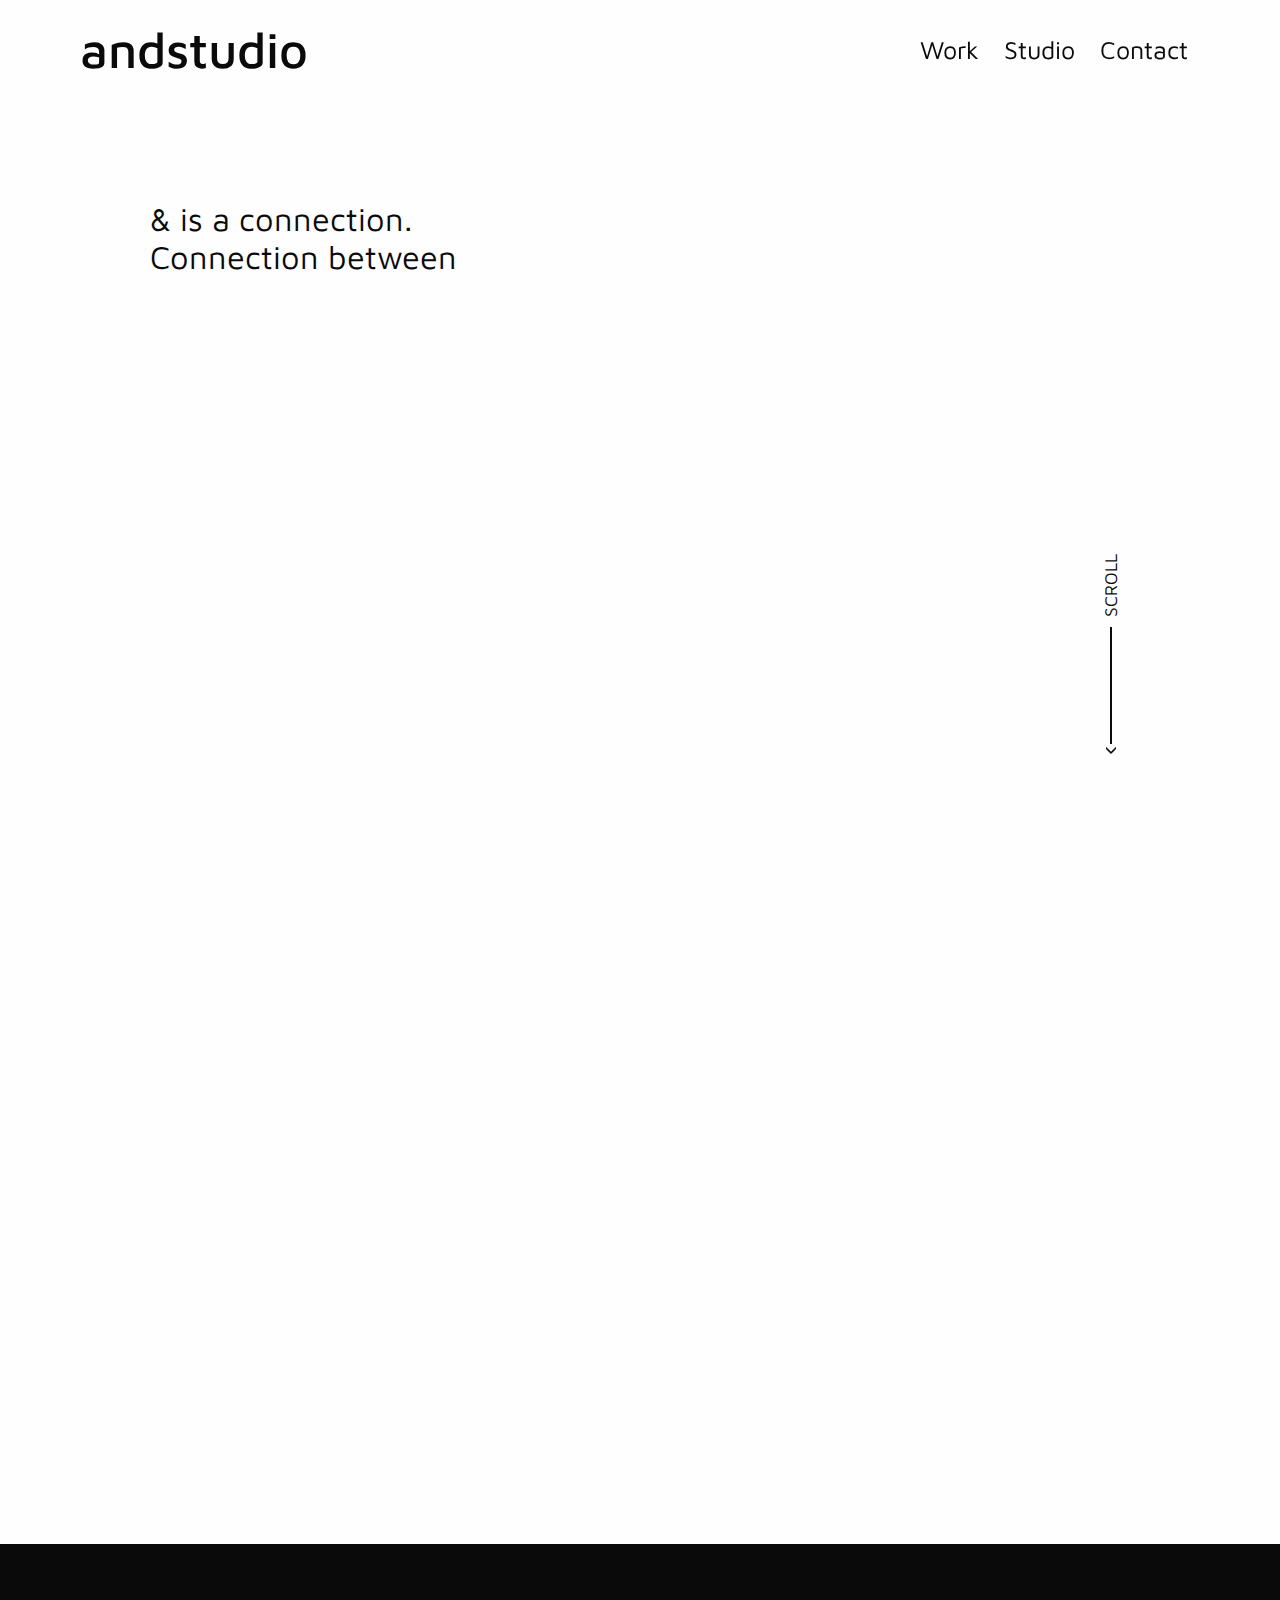
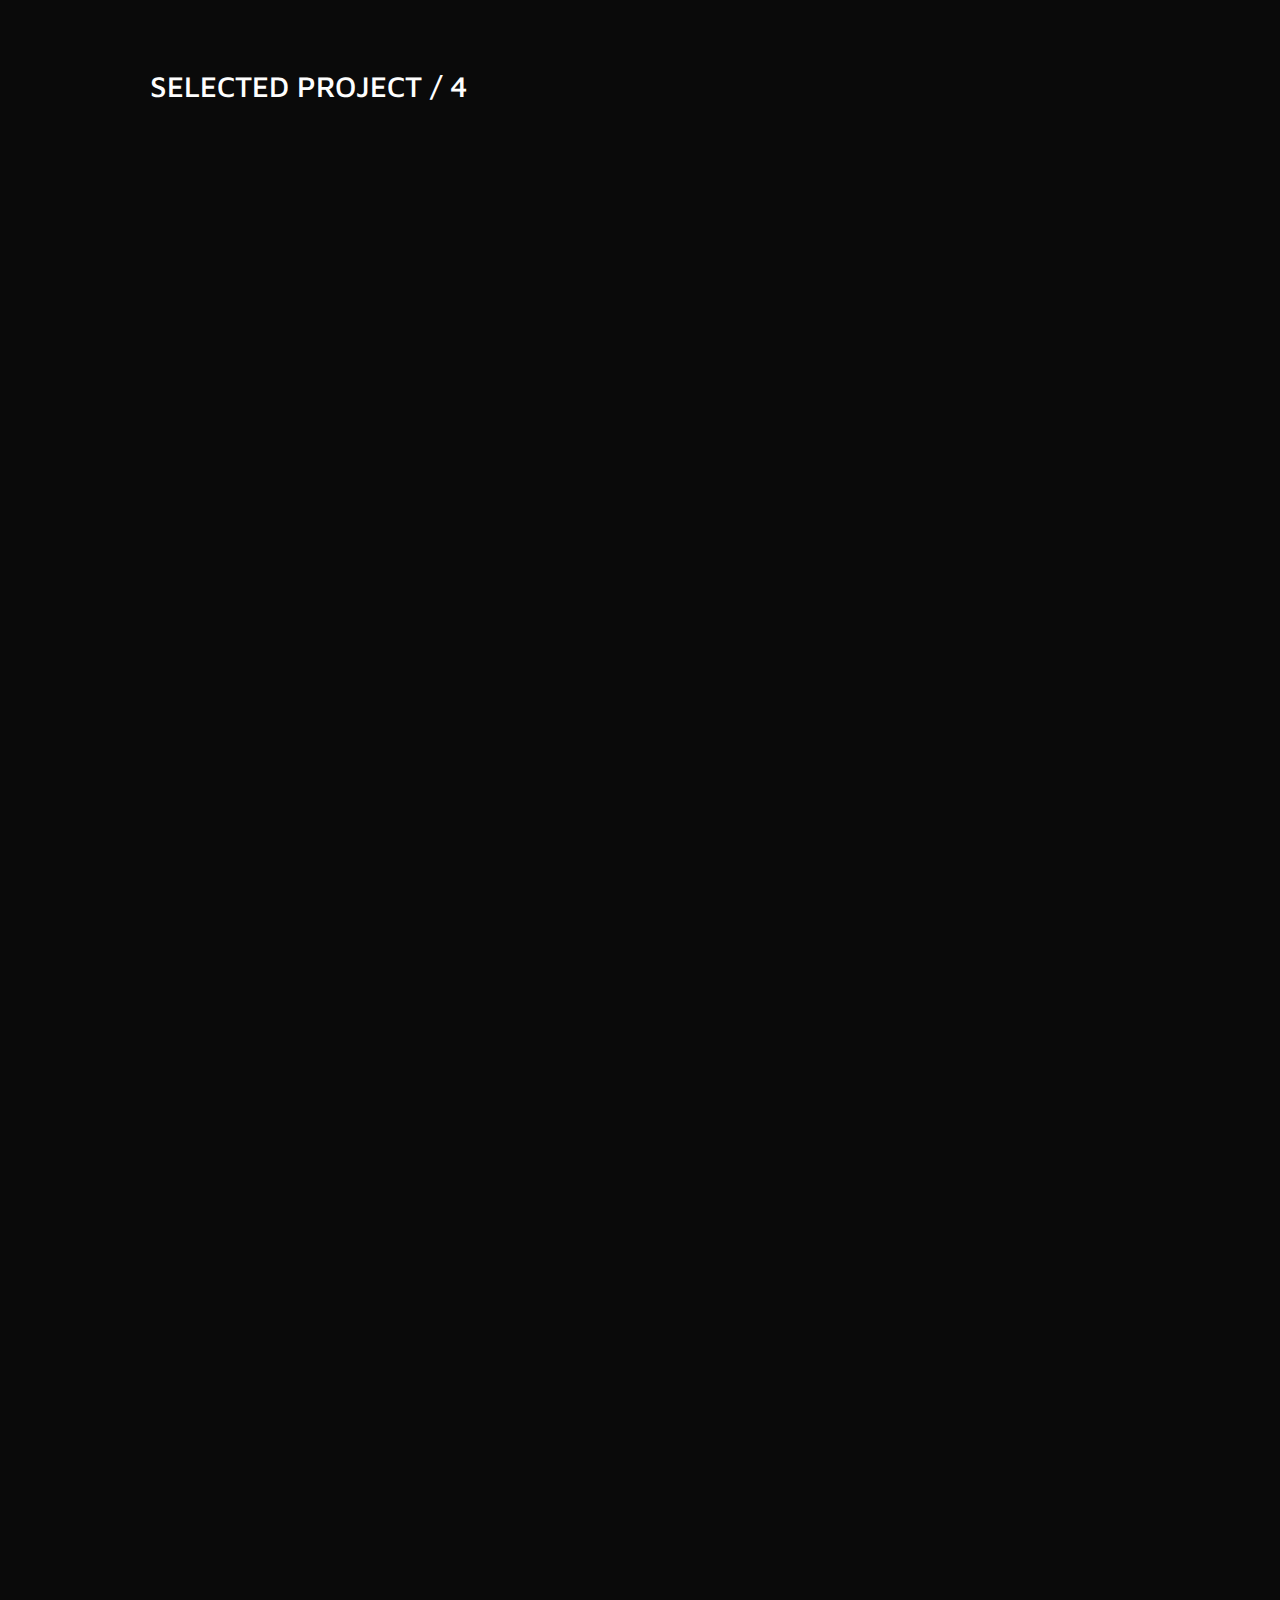
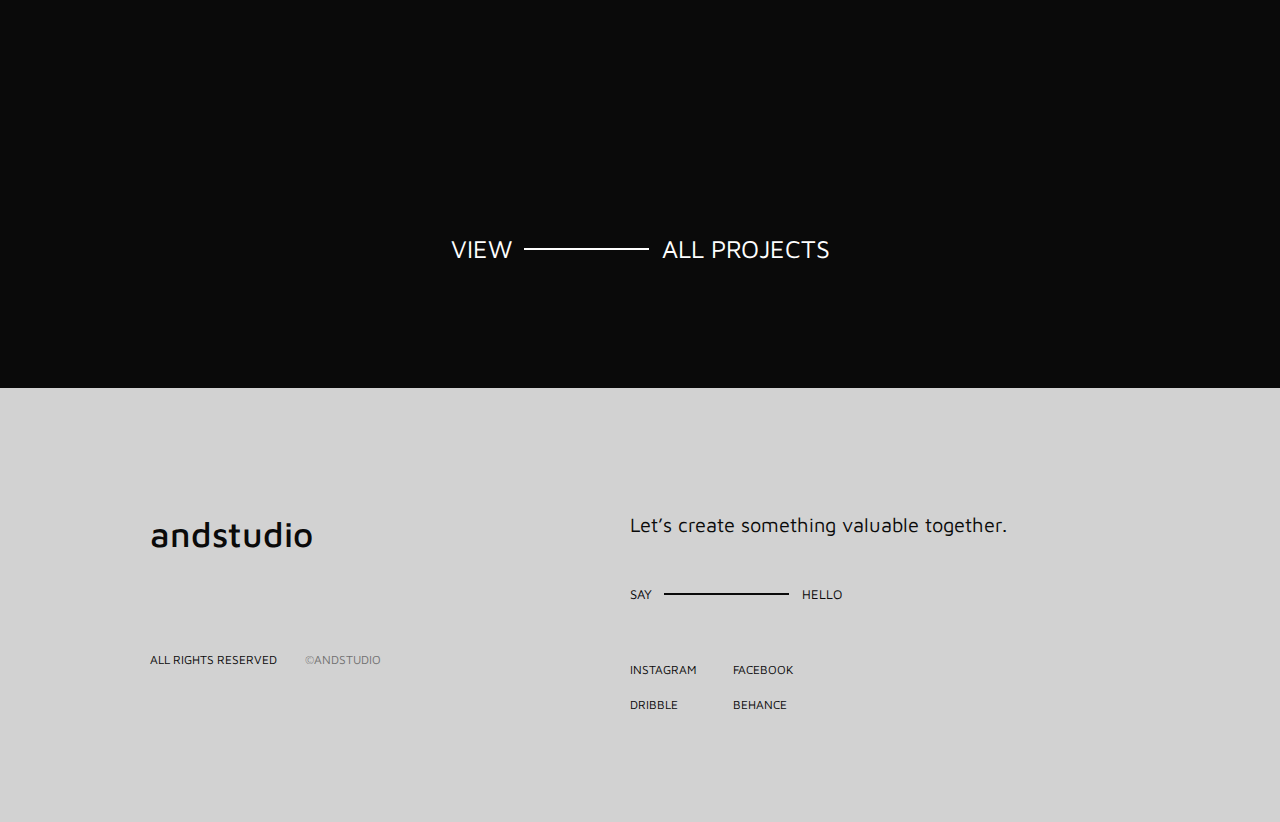
<file: index.html>
<!DOCTYPE html>
<html lang="en">
  <head>
    <meta charset="UTF-8" />
    <meta name="viewport" content="width=device-width, initial-scale=1.0" />
    <link rel="stylesheet" href="App.css" />
    <title>Andstudio</title>
  </head>
  <body id="home" class="home">
    <nav class="nav">
      <div class="nav-wrapper">
        <a href="./index.html" class="logo logo-sm">&</a>
        <a href="./index.html" class="logo logo-lg">andstudio</a>
        <ul class="nav-list">
          <li class="nav-list-item btn-underline">
            <a href="./work.html" class="nav-item">Work</a>
          </li>
          <li class="nav-list-item btn-underline">
            <a href="./studio.html" class="nav-item">Studio</a>
          </li>
          <li class="nav-list-item btn-underline">
            <a href="./contact.html" class="nav-item">Contact</a>
          </li>
        </ul>
      </div>
    </nav>

    <div class="header-equal"></div>

    <section id="home-intro" class="home-intro">
      <div class="container">
        <div class="home-intro-wrapper">
          <h5 class="slide-in">
            & is a connection. <br />
            Connection between
          </h5>
          <div class="header-bottom-wrapper">
            <div class="intro-main slide-in">
              <div class="intro-slide intro-slide-one">
                <div class="first"><h2 class="first-inner">Design</h2></div>
                <br />
                <div class="second">
                  <h2 class="second-inner">Business</h2>
                </div>
              </div>
              <div class="intro-slide intro-slide-two">
                <div class="first"><h2 class="first-inner">Design</h2></div>
                <br />
                <div class="second">
                  <h2 class="second-inner">Strategy</h2>
                </div>
              </div>
              <div class="intro-slide intro-slide-three">
                <div class="first">
                  <h2 class="first-inner">Audience</h2>
                </div>
                <br />
                <div class="second">
                  <h2 class="second-inner">Business</h2>
                </div>
              </div>
              <div class="intro-line"></div>
              <h2>&</h2>
            </div>
            <div class="scroll-down">
              <a href="#home-latest" class="scroll-down-link">
                <span class="scroll-arow"></span>
                <span class="scroll-line"></span>
                <span class="scroll-text">Scroll</span>
              </a>
            </div>
          </div>
        </div>
      </div>
    </section>

    <section id="home-latest" class="home-latest">
      <div class="container">
        <div class="home-latest-wrapper fade-in">
          <img src="./img/scheme-white.png" alt="Scheme White" />
          <div>
            <p class="description">
              We are a value design branding studio, making design valuable
              beyond the aesthetics. By applying modular solutions & rigorously
              extracting deep-seated meaning, we derive customisable identities
              - one case at a time.
            </p>
            <a href="#" class="btn btn-shrink"
              >Read <span class="btn-line"></span> More</a
            >
          </div>
        </div>
      </div>
    </section>

    <section id="home-works" class="home-works">
      <div class="container">
        <div class="home-works-wrapper">
          <h3 class="home-gallery-heading">Selected Project / 4</h3>
          <div class="home-works-gallery">
            <a href="#" class="gallery-item fade-in">
              <div class="image-wrapper">
                <div class="image-inner"></div>
              </div>
              <p class="heading">
                Educating Future Marine Specialists
              </p>
              <p class="text-muted">
                Branding system / App design / Stationary design
              </p>
            </a>
            <a href="#" class="gallery-item fade-in">
              <div class="image-wrapper">
                <div class="image-inner"></div>
              </div>
              <p class="heading">
                Imagining the Future of Commercial Space
              </p>
              <p class="text-muted">
                Branding system / Art direction / Stationery design / Web design
              </p>
            </a>
            <a href="#" class="gallery-item fade-in">
              <div class="image-wrapper">
                <div class="image-inner"></div>
              </div>
              <p class="heading">
                Engaging A New Generation of Creative Students
              </p>
              <p class="text-muted">
                Branding system / Motion design / Stationery / Web design
              </p>
            </a>
            <a href="#" class="gallery-item fade-in">
              <div class="image-wrapper">
                <div class="image-inner"></div>
              </div>
              <p class="heading">
                Differentiating the Biggest Baltic Startup Event
              </p>
              <p class="text-muted">
                Conference branding / Communication design / Web design
              </p>
            </a>
          </div>

          <a href="#" class="btn btn-shrink btn-center"
            >View <span class="btn-line line-white"></span> All Projects</a
          >
        </div>
      </div>
    </section>

    <footer id="footer" class="footer">
      <div class="container">
        <div class="footer-wrapper">
          <div class="footer-header">
            <h3>andstudio</h3>
          </div>
          <div class="footer-paragraph">
            <p>Let’s create something valuable together.</p>
            <a href="#" class="btn btn-shrink"
              >Say <span class="btn-line"></span> Hello</a
            >
          </div>
          <div class="footer-links">
            <div>
              <a href="#" class="link-underline">Instagram</a>
              <a href="#" class="link-underline">Dribble</a>
            </div>
            <div>
              <a href="#" class="link-underline">Facebook</a>
              <a href="#" class="link-underline">Behance</a>
            </div>
          </div>
          <div class="footer-bottom">
            <p>
              All Rights Reserved
              <span class="text-muted">&copy;andstudio</span>
            </p>
          </div>
        </div>
      </div>
    </footer>

    <script src="App.js"></script>
  </body>
</html>
</file>
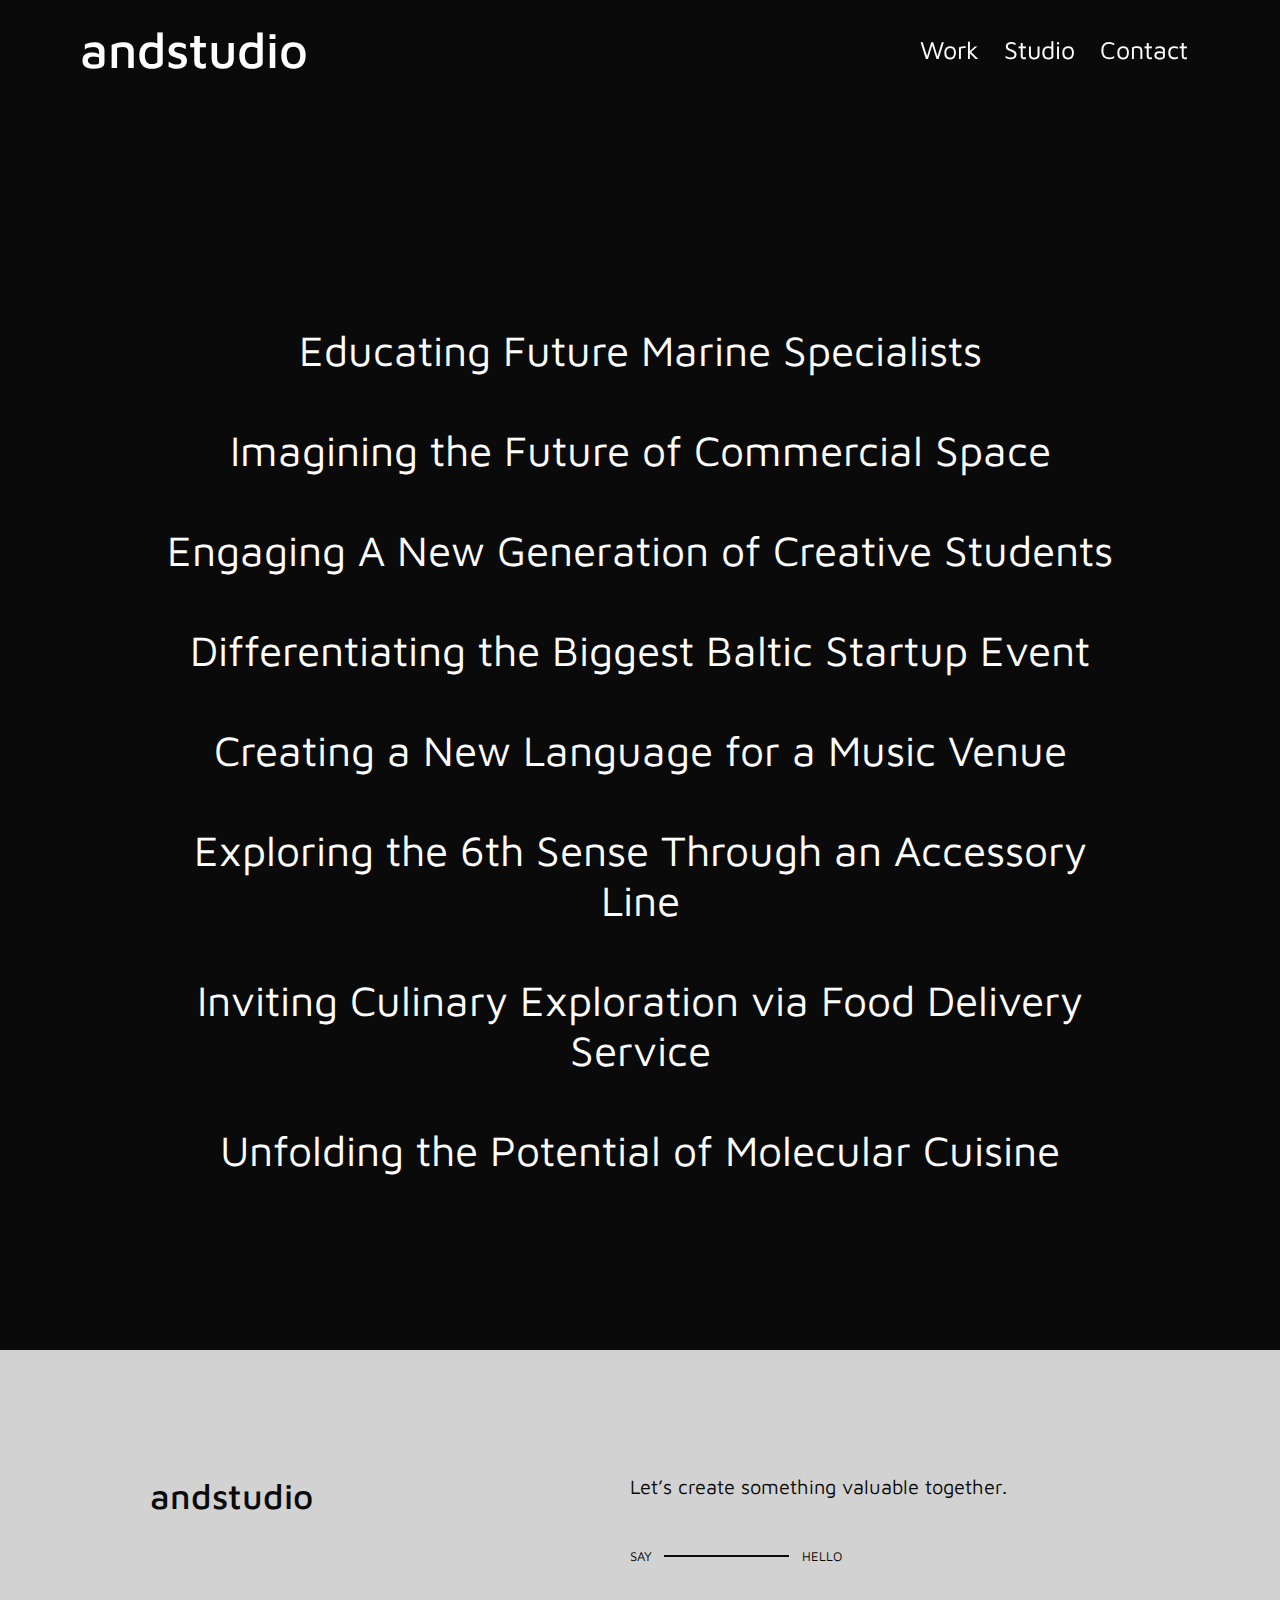
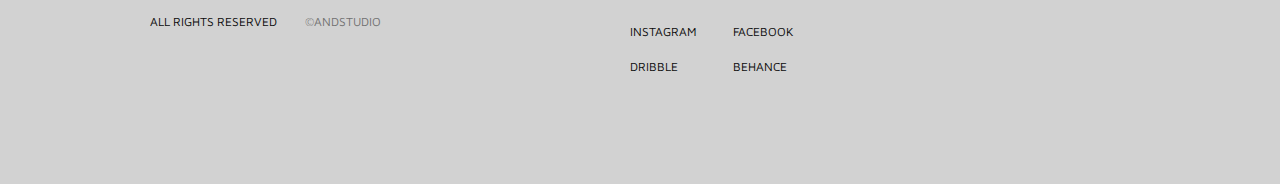
<file: work.html>
<!DOCTYPE html>
<html lang="en">
  <head>
    <meta charset="UTF-8" />
    <meta name="viewport" content="width=device-width, initial-scale=1.0" />
    <link rel="stylesheet" href="App.css" />
    <title>Andstudio</title>
  </head>
  <body id="work" class="work">
    <nav class="nav nav-white">
      <div class="nav-wrapper">
        <a href="./index.html" class="logo logo-sm">&</a>
        <a href="./index.html" class="logo logo-lg">andstudio</a>
        <ul class="nav-list">
          <li class="nav-list-item btn-underline">
            <a href="./work.html" class="nav-item">Work</a>
          </li>
          <li class="nav-list-item btn-underline">
            <a href="./studio.html" class="nav-item">Studio</a>
          </li>
          <li class="nav-list-item btn-underline">
            <a href="./contact.html" class="nav-item">Contact</a>
          </li>
        </ul>
      </div>
    </nav>

    <div class="header-equal"></div>

    <div class="work-hover-image"></div>

    <section id="works-header" class="works-header">
      <div class="container">
        <div class="works-header-wrapper">
          <ul class="header-list">
            <li class="header-list-item">
              <a href="#" class="header-list-link" data-image="1-1920x1200.jpg"
                >Educating Future Marine Specialists</a
              >
            </li>
            <li class="header-list-item">
              <a href="#" class="header-list-link" data-image="2-3-1.jpg"
                >Imagining the Future of Commercial Space</a
              >
            </li>
            <li class="header-list-item">
              <a href="#" class="header-list-link" data-image="11-3.jpg"
                >Engaging A New Generation of Creative Students</a
              >
            </li>
            <li class="header-list-item">
              <a href="#" class="header-list-link" data-image="14-1920x1200.jpg"
                >Differentiating the Biggest Baltic Startup Event</a
              >
            </li>
            <li class="header-list-item">
              <a
                href="#"
                class="header-list-link"
                data-image="4-copy-1920x1200.jpg"
                >Creating a New Language for a Music Venue</a
              >
            </li>
            <li class="header-list-item">
              <a
                href="#"
                class="header-list-link"
                data-image="8-3-1920x1200.jpg"
                >Exploring the 6th Sense Through an Accessory Line</a
              >
            </li>
            <li class="header-list-item">
              <a
                href="#"
                class="header-list-link"
                data-image="3-2-1920x1200.jpg"
                >Inviting Culinary Exploration via Food Delivery Service</a
              >
            </li>
            <li class="header-list-item">
              <a
                href="#"
                class="header-list-link"
                data-image="1-1-copy-2-1920x1200.jpg"
                >Unfolding the Potential of Molecular Cuisine</a
              >
            </li>
          </ul>
        </div>
      </div>
    </section>

    <footer id="footer" class="footer">
      <div class="container">
        <div class="footer-wrapper">
          <div class="footer-header">
            <h3>andstudio</h3>
          </div>
          <div class="footer-paragraph">
            <p>Let’s create something valuable together.</p>
            <a href="#" class="btn btn-shrink"
              >Say <span class="btn-line"></span> Hello</a
            >
          </div>
          <div class="footer-links">
            <div>
              <a href="#" class="link-underline">Instagram</a>
              <a href="#" class="link-underline">Dribble</a>
            </div>
            <div>
              <a href="#" class="link-underline">Facebook</a>
              <a href="#" class="link-underline">Behance</a>
            </div>
          </div>
          <div class="footer-bottom">
            <p>
              All Rights Reserved
              <span class="text-muted">&copy;andstudio</span>
            </p>
          </div>
        </div>
      </div>
    </footer>

    <script src="Work.js"></script>
  </body>
</html>
</file>
<file: App.css>
@import url("https://fonts.googleapis.com/css2?family=Maven+Pro:wght@400;500;600;700;800;900&display=swap");
.container {
  padding: 0 1rem;
}

.btn-underline {
  position: relative;
}

.btn-underline:after {
  content: '';
  position: absolute;
  bottom: 0;
  left: 0;
  height: 1px;
  width: 0%;
  background: #0a0a0a;
  transition: all 200ms ease-in-out;
}

.btn-underline:hover:after {
  width: 100%;
}

.header-equal {
  height: 120px;
}

.slide-in {
  opacity: 0;
  transform: translateY(100%);
  transition: all 500ms ease-in-out;
}

.slide-in.slide-in-animate {
  transform: translateY(0%);
  opacity: 1;
}

.scroll-down {
  text-transform: uppercase;
  position: relative;
  font-size: 0.7rem;
}

.scroll-down:hover .scroll-down-link .scroll-line {
  flex: 0.5;
}

.scroll-down .scroll-down-link {
  position: absolute;
  bottom: 0;
  width: 200px;
  display: flex;
  align-items: center;
  transform: rotate(-90deg);
  transform-origin: top left;
}

.scroll-down .scroll-down-link .scroll-arow {
  width: 10px;
  height: 10px;
  display: block;
  background: url("./img/scroll-arow.png") no-repeat;
  background-size: contain;
}

.scroll-down .scroll-down-link .scroll-line {
  flex: 1;
  height: 2px;
  background: #0a0a0a;
  transition: 0.3s cubic-bezier(0.65, 0, 0.17, 0.98);
  margin-right: 10px;
}

.btn {
  text-transform: uppercase;
  font-weight: 410;
}

.btn.btn-shrink {
  display: flex;
  align-items: center;
}

.btn.btn-shrink.btn-center {
  margin: 0 auto;
}

.btn.btn-shrink.btn-center:hover {
  padding: 0 2.5rem;
}

.btn.btn-shrink .btn-line {
  display: inline-block;
  width: 5rem;
  height: 2px;
  margin: 0 0.5rem;
  background: #0a0a0a;
  transition: all 0.3s ease-in-out;
}

.btn.btn-shrink .btn-line.line-white {
  background: #fefefe;
}

.btn.btn-shrink:hover .btn-line {
  width: 0px;
}

.text-muted {
  opacity: 0.5;
}

.link-underline {
  position: relative;
  margin: 10px 0;
  font-weight: 410;
}

.link-underline:not(.text-default) {
  text-transform: uppercase;
}

.link-underline:after {
  content: '';
  position: absolute;
  bottom: -3px;
  left: 0;
  width: 0%;
  height: 2px;
  background: #0a0a0a;
  transition: all 0.3s ease-in-out;
}

.link-underline:hover:after {
  width: 100%;
}

.fade-in {
  transform: translateY(50%);
  opacity: 0;
  transition: all 0.5s ease-in;
}

.fade-in.fade-in-animate {
  transform: translateY(0);
  opacity: 1;
}

.bg-black {
  background: #0a0a0a;
  color: #fefefe;
}

@media (min-width: 540px) {
  .container {
    padding: 0 20px;
  }
}

@media (min-width: 720px) {
  .container {
    padding: 0 50px;
  }
}

@media (min-width: 960px) {
  .container {
    padding: 0 100px;
  }
  .header-equal {
    height: 150px;
  }
}

@media (min-width: 1140px) {
  .container {
    padding: 0 150px;
  }
  .header-equal {
    height: 200px;
  }
}

* {
  box-sizing: border-box;
  margin: 0;
  padding: 0;
}

html,
body {
  font-family: 'Maven Pro', sans-serif;
  background: #fefefe;
  color: #0a0a0a;
  scroll-behavior: smooth;
}

a {
  text-decoration: none;
  color: #0a0a0a;
}

ul {
  list-style: none;
}

img {
  width: 100%;
}

@media (min-width: 540px) {
  html,
  body {
    font-size: 16px;
  }
}

@media (min-width: 720px) {
  html,
  body {
    font-size: 16px;
  }
}

@media (min-width: 960px) {
  html,
  body {
    font-size: 20px;
  }
}

@media (min-width: 1140px) {
  html,
  body {
    font-size: 25px;
  }
}

.nav {
  position: fixed;
  top: 0;
  left: 0;
  width: 100%;
  z-index: 1000;
}

.nav.nav-white a {
  color: #fefefe;
}

.nav.nav-white .btn-underline:after {
  background: #fefefe;
}

.nav .nav-wrapper {
  display: flex;
  justify-content: space-between;
  align-items: center;
  padding: 20px 20px;
}

.nav .nav-wrapper .logo {
  font-size: 2rem;
  font-weight: 510;
}

.nav .nav-wrapper .logo-lg {
  display: none;
}

.nav .nav-wrapper .nav-list {
  display: flex;
  flex-wrap: wrap;
}

.nav .nav-wrapper .nav-list .nav-list-item {
  margin: 0 0.5rem;
  font-weight: 410;
}

@media (min-width: 540px) {
  .nav .nav-wrapper .logo-sm {
    display: none;
  }
  .nav .nav-wrapper .logo-lg {
    display: block;
  }
}

@media (min-width: 720px) {
  .nav .nav-wrapper {
    padding: 20px 40px;
  }
}

@media (min-width: 960px) {
  .nav .nav-wrapper {
    padding: 20px 60px;
  }
}

@media (min-width: 1140px) {
  .nav .nav-wrapper {
    padding: 20px 80px;
  }
}

.home-intro {
  height: calc(100vh - 120px);
  padding-bottom: 5rem;
}

.home-intro .container {
  height: 100%;
}

.home-intro .home-intro-wrapper {
  width: 100%;
  height: 100%;
  display: flex;
  flex-direction: column;
  justify-content: space-between;
  overflow: hidden;
}

.home-intro .home-intro-wrapper h5 {
  font-size: 1.3rem;
  font-weight: 400;
}

.header-bottom-wrapper {
  display: grid;
  grid-template-columns: 1fr 30px;
  gap: 3rem;
}

.intro-main {
  display: grid;
  grid-template-columns: min-content auto min-content;
  cursor: default;
}

.intro-main h2 {
  font-size: 3rem;
  font-weight: 410;
}

.intro-main .intro-line {
  height: 0.2rem;
  background: #0a0a0a;
  transform: translateY(2rem);
  margin: 0 2rem;
}

.intro-slide .first,
.intro-slide .second {
  overflow: hidden;
}

.intro-slide .first-inner,
.intro-slide .second-inner {
  transition: all 500ms ease-in-out;
  animation: introSlide 5s ease-in-out infinite;
}

.intro-slide.no-animation .first-inner,
.intro-slide.no-animation .second-inner {
  animation: none;
}

.intro-slide-one,
.intro-slide-two,
.intro-slide-three {
  grid-column: 1 / 2;
  grid-row: 1 / 2;
}

.intro-slide-one {
  animation: opacityOne 15s infinite;
}

.intro-slide-two {
  animation: opacityTwo 15s infinite;
}

.intro-slide-three {
  animation: opacityThree 15s infinite;
}

@keyframes opacityTwo {
  0%,
  33% {
    opacity: 0;
  }
  34%,
  66% {
    opacity: 1;
  }
  67%,
  100% {
    opacity: 0;
  }
}

@keyframes opacityThree {
  0%,
  33% {
    opacity: 0;
  }
  34%,
  66% {
    opacity: 0;
  }
  67%,
  100% {
    opacity: 1;
  }
}

@keyframes introSlide {
  0% {
    opacity: 0;
    transform: translateY(100%);
  }
  10%,
  90% {
    opacity: 1;
    transform: translateY(0);
  }
  100% {
    opacity: 0;
    transform: translateY(100%);
  }
}

#home-latest {
  padding: 5rem 0;
}

#home-latest .home-latest-wrapper {
  display: grid;
  grid-template-columns: 1fr;
  grid-gap: 5rem;
}

#home-latest .home-latest-wrapper .description {
  margin-bottom: 2rem;
  font-size: 1.2rem;
}

#home-works {
  padding: 5rem 0;
  background: #0a0a0a;
  color: #fefefe;
}

#home-works .home-works-wrapper {
  display: flex;
  flex-direction: column;
}

#home-works a {
  color: #fefefe;
}

#home-works .home-gallery-heading {
  text-transform: uppercase;
  font-weight: 510;
}

#home-works .home-works-gallery {
  padding: 5rem 0;
  display: grid;
  grid-template-columns: 1fr;
  gap: 3rem 0;
}

#home-works .home-works-gallery .gallery-item {
  font-size: 1.2rem;
}

#home-works .home-works-gallery .gallery-item .heading {
  margin-top: 2rem;
  margin-bottom: 1rem;
}

#home-works .home-works-gallery .gallery-item .text-muted {
  font-size: 1rem;
}

#home-works .home-works-gallery .gallery-item .image-wrapper {
  height: 50vh;
  transition: all 0.5s ease-in-out;
  overflow: hidden;
}

#home-works .home-works-gallery .gallery-item .image-wrapper .image-inner {
  width: 100%;
  height: 100%;
  background-size: cover;
  background-repeat: no-repeat;
  background-position: center;
  transition: all 0.5s ease-in-out;
}

#home-works .home-works-gallery .gallery-item .image-wrapper:hover {
  transform: scale(0.95);
}

#home-works .home-works-gallery .gallery-item .image-wrapper:hover .image-inner {
  transform: scale(1.2);
}

#home-works .home-works-gallery .gallery-item:nth-of-type(1) .image-inner {
  background: url("./img/32-scaled.jpg") no-repeat center center/cover;
}

#home-works .home-works-gallery .gallery-item:nth-of-type(2) .image-inner {
  background: url("./img/2-3-1.jpg") no-repeat center center/cover;
}

#home-works .home-works-gallery .gallery-item:nth-of-type(3) .image-inner {
  background: url("./img/11-3.jpg") no-repeat center center/cover;
}

#home-works .home-works-gallery .gallery-item:nth-of-type(4) .image-inner {
  background: url("./img/15.jpg") no-repeat center center/cover;
}

@keyframes opacityOne {
  0%,
  33% {
    opacity: 1;
  }
  34%,
  66% {
    opacity: 0;
  }
  67%,
  100% {
    opacity: 0;
  }
}

#footer {
  padding-top: 5rem;
  padding-bottom: 2rem;
  background: #d2d2d2;
}

#footer .footer-wrapper {
  display: grid;
  grid-template-areas: 'footer-header' 'footer-paragraph' 'footer-links' 'footer-bottom';
}

#footer .footer-wrapper .footer-header {
  grid-area: footer-header;
}

#footer .footer-wrapper .footer-header h3 {
  font-size: 35px;
  font-weight: 510;
  margin-bottom: 2rem;
}

#footer .footer-wrapper .footer-paragraph {
  grid-area: footer-paragraph;
  margin-bottom: 2rem;
}

#footer .footer-wrapper .footer-paragraph p {
  font-size: 20px;
  margin-bottom: 2rem;
}

#footer .footer-wrapper .footer-paragraph .btn {
  font-size: 13px;
}

#footer .footer-wrapper .footer-links {
  grid-area: footer-links;
  display: grid;
  grid-template-columns: min-content min-content auto;
  gap: 1.5rem;
  margin-bottom: 2rem;
}

#footer .footer-wrapper .footer-links div {
  display: flex;
  flex-direction: column;
  align-items: flex-start;
}

#footer .footer-wrapper .footer-links div a {
  font-size: 12px;
}

#footer .footer-wrapper .footer-bottom {
  grid-area: footer-bottom;
}

#footer .footer-wrapper .footer-bottom p {
  text-transform: uppercase;
  font-weight: 410;
  font-size: 12px;
}

#footer .footer-wrapper .footer-bottom p .text-muted {
  margin-left: 1rem;
}

@media (min-width: 540px) {
  .home-intro {
    height: calc(100vh - 120px);
  }
}

@media (min-width: 720px) {
  .home-intro {
    height: calc(100vh - 120px);
  }
  .home-intro h2 {
    font-size: 5rem;
  }
  .home-intro .intro-line {
    transform: translateY(3rem);
  }
  #home-latest .home-latest-wrapper {
    grid-template-columns: repeat(2, 1fr);
    grid-gap: 5rem;
  }
  #home-latest .home-latest-wrapper div {
    margin-top: auto;
  }
  #home-works .home-works-gallery {
    grid-template-columns: repeat(2, 1fr);
    grid-gap: 7rem 0;
  }
  #home-works .home-works-gallery .gallery-item:nth-of-type(1) {
    margin-right: 3rem;
  }
  #home-works .home-works-gallery .gallery-item:nth-of-type(1) .image-wrapper {
    height: 40vh;
  }
  #home-works .home-works-gallery .gallery-item:nth-of-type(4) {
    margin-left: 3rem;
  }
  #home-works .home-works-gallery .gallery-item:nth-of-type(4) .image-wrapper {
    height: 40vh;
  }
  #home-works .home-works-gallery .gallery-item:nth-of-type(even) {
    transition: all 0.8s ease-in;
  }
  #footer .footer-wrapper {
    grid-template-areas: 'footer-header footer-paragraph' 'footer-bottom footer-links';
    gap: 0 5rem;
  }
}

@media (min-width: 960px) {
  .home-intro {
    height: calc(100vh - 150px);
  }
}

@media (min-width: 1140px) {
  .home-intro {
    height: calc(100vh - 200px);
  }
}

#work {
  background: #0a0a0a;
}

#works-header {
  padding: 5rem 0;
  position: relative;
  z-index: 20;
}

#works-header .works-header-wrapper {
  display: flex;
  justify-content: center;
}

#works-header .works-header-wrapper .header-list .header-list-item {
  text-align: center;
  margin-bottom: 2rem;
}

#works-header .works-header-wrapper .header-list .header-list-item .header-list-link {
  color: #fefefe;
  font-size: 1.7rem;
  opacity: 1;
  transition: all 0.2s ease-in-out;
}

#works-header .works-header-wrapper .header-list:hover .header-list-item .header-list-link {
  opacity: 0.5;
}

#works-header .works-header-wrapper .header-list:hover .header-list-item .header-list-link:hover {
  opacity: 1;
}

.work-hover-image {
  background: url("./img/1-1920x1200.jpg") no-repeat center center/cover;
  visibility: hidden;
  opacity: 0;
  width: 200px;
  height: 150px;
  transform: translate(-50%, -50%) scale(0.3);
  transition: opacity 0.1s, visibility 0.1s, transform 0.2s;
  position: absolute;
  z-index: 10;
}

@media (min-width: 720px) {
  .work-hover-image {
    width: 400px;
    height: 200px;
  }
}

@media (min-width: 960px) {
  .work-hover-image {
    width: 500px;
    height: 250px;
  }
}

@media (min-width: 1140px) {
  .header-list-link {
    font-size: 2rem;
  }
  .work-hover-image {
    width: 600px;
    height: 300px;
  }
}

#studio {
  background: #d2d2d2;
}

.studio-intro {
  height: calc(100vh - 120px);
  padding-bottom: 5rem;
}

.studio-intro .container {
  height: 100%;
}

.studio-intro .studio-intro-wrapper {
  width: 100%;
  height: 100%;
  display: flex;
  flex-direction: column;
  justify-content: space-between;
  overflow: hidden;
}

.studio-intro .studio-intro-wrapper h5 {
  font-size: 1.3rem;
  font-weight: 400;
}

.studio-about {
  padding: 5rem 0;
}

.studio-about .studio-about-wrapper {
  position: relative;
}

.studio-about .studio-about-wrapper .about-images {
  padding: 5rem 0;
  display: grid;
  grid-template-columns: 1fr;
  gap: 4rem;
}

.studio-about .studio-about-wrapper .about-images .first-image {
  width: 85%;
  margin-right: auto;
}

.studio-about .studio-about-wrapper .about-images .second-image {
  width: 95%;
  margin-left: auto;
}

.section-counter {
  position: absolute;
  left: 0;
  bottom: 0;
  font-size: 0.8rem;
  transform: translateX(-60%) rotate(-90deg);
  transform-origin: bottom left;
}

.description-box .text-muted {
  font-size: 1rem;
  text-transform: uppercase;
  margin-bottom: 1rem;
}

.description-box p {
  font-size: 1.4rem;
  line-height: 1.3;
}

.plus-section-wrapper {
  display: grid;
  grid-template-columns: 1fr;
  padding: 2rem 0;
}

.plus-section-wrapper .plus-section {
  display: flex;
  flex-direction: column;
}

.plus-section-wrapper .plus-section .header {
  font-size: 1.5rem;
  border-bottom: 2px solid #0a0a0a;
  margin-bottom: 1.5rem;
  padding-bottom: 16px;
}

.plus-section-wrapper .plus-section ul li {
  margin-bottom: 1rem;
}

.plus-section-wrapper .plus {
  width: 50px;
  height: 50px;
  margin: 1.5rem 0;
}

.manifesto {
  height: 100vh;
  background: #d2d2d2;
  color: #0a0a0a;
  display: flex;
  align-items: center;
  overflow: hidden;
  transition: all 1s ease-in-out;
}

.manifesto.bg-black {
  background: #0a0a0a;
  color: #fefefe;
}

.manifesto .manifesto-wrapper {
  position: relative;
}

.manifesto .manifesto-wrapper h1 {
  font-size: 6rem;
  font-weight: 510;
  white-space: nowrap;
}

.team {
  padding: 5rem 0;
}

.team .team-gallery {
  display: grid;
  grid-template-columns: 1fr;
  gap: 3rem;
  padding: 5rem 0;
}

.team .team-gallery .gallery-card img {
  margin-bottom: 1.2rem;
}

.team .team-gallery .gallery-card .name {
  font-size: 1.2rem;
  margin-bottom: 0.5rem;
}

.team .team-gallery .gallery-card .text-muted {
  font-size: 1.2rem;
}

.overview {
  padding-bottom: 10rem;
}

.overview .select-industry {
  margin-top: 4rem;
}

.overview .select-industry .text-muted {
  text-transform: uppercase;
  margin-bottom: 2rem;
}

.overview .select-industry .industry-list {
  display: grid;
  grid-template-columns: 1fr;
  gap: 2rem;
}

.overview .select-industry .industry-list .link-underline {
  font-size: 1.5rem;
}

.overview .select-industry .industry-list .link-underline sup {
  font-size: 0.7rem;
}

.awards {
  margin-top: 5rem;
  padding-bottom: 5rem;
}

.awards .awards-image {
  margin-bottom: 3rem;
}

.awards .awards-image img {
  margin-top: -10rem;
}

.awards .awards-wrapper-sm {
  margin-top: 2rem;
}

.awards .awards-wrapper-sm .awards-card {
  margin-bottom: 3rem;
  font-size: 0.9rem;
}

.awards .awards-wrapper-sm .awards-card .awards-row {
  display: grid;
  grid-template-columns: repeat(2, 1fr);
  gap: 0 10%;
  margin-bottom: 1rem;
}

.awards .awards-wrapper-sm .awards-card .awards-row .title {
  opacity: 0.5;
  text-transform: uppercase;
  margin-right: 30%;
}

.awards .awards-wrapper-sm .awards-card .awards-row .awards-link {
  color: #fefefe;
  position: relative;
}

.awards .awards-wrapper-sm .awards-card .awards-row .awards-link:after {
  position: absolute;
  content: '';
  background: #fefefe;
  height: 2px;
  width: 100%;
  bottom: 0;
  left: 0;
  transition: all 0.3s ease-in-out;
  transform: scale(1);
  transform-origin: center;
}

.awards .awards-wrapper-sm .awards-card .awards-row .awards-link:hover:after {
  transform: scale(0);
}

.awards .awards-wrapper-md {
  display: none;
  margin-top: 3rem;
  font-size: 0.7rem;
}

.awards .awards-wrapper-md .awards-titles {
  display: grid;
  grid-template-columns: 60% 20% 20%;
}

.awards .awards-wrapper-md .awards-titles .title {
  opacity: 0.5;
  text-transform: uppercase;
}

.awards .awards-wrapper-md .awards-titles .title:nth-of-type(3) {
  margin-left: auto;
}

.awards .awards-wrapper-md .awards-row-wrapper {
  margin-top: 1.5rem;
}

.awards .awards-wrapper-md .awards-row-wrapper .awards-row {
  margin-bottom: 1rem;
  display: grid;
  grid-template-columns: 30% 30% 20% 20%;
  transition: all 0.2s ease-in-out;
}

.awards .awards-wrapper-md .awards-row-wrapper .awards-row .award-two {
  padding-right: 1.5rem;
}

.awards .awards-wrapper-md .awards-row-wrapper .awards-row .year {
  margin-left: auto;
}

.awards .awards-wrapper-md .awards-row-wrapper .awards-row .project-link {
  color: #fefefe;
  position: relative;
  margin-right: auto;
  margin-bottom: inherit;
}

.awards .awards-wrapper-md .awards-row-wrapper .awards-row .project-link:after {
  position: absolute;
  content: '';
  background: #fefefe;
  height: 2px;
  width: 100%;
  bottom: 0;
  left: 0;
  transition: all 0.3s ease-in-out;
  transform: scale(1);
  transform-origin: center;
}

.awards .awards-wrapper-md .awards-row-wrapper .awards-row .project-link:hover:after {
  transform: scale(0);
}

.awards .awards-wrapper-md .awards-row-wrapper:hover .awards-row {
  opacity: 0.5;
}

.awards .awards-wrapper-md .awards-row-wrapper:hover .awards-row:hover {
  opacity: 1;
}

@media (min-width: 540px) {
  .awards .awards-image {
    padding-left: 20px;
  }
}

@media (min-width: 720px) {
  .studio-about .studio-about-wrapper .about-images {
    grid-template-columns: repeat(2, 1fr);
    gap: 0;
  }
  .studio-about .studio-about-wrapper .about-images .second-image {
    transform: translateY(10%);
  }
  .studio-intro h2 {
    font-size: 5rem;
  }
  .studio-intro .intro-line {
    transform: translateY(3rem);
  }
  .plus-section-wrapper {
    grid-template-columns: 1fr 150px 1fr;
  }
  .plus-section-wrapper .plus {
    margin: 1.3rem auto;
  }
  .team .team-gallery {
    grid-template-columns: repeat(3, 1fr);
  }
  .team .team-gallery .gallery-card:nth-of-type(1) {
    transform: translateY(10%);
  }
  .team .team-gallery .gallery-card:nth-of-type(2) {
    transform: translateY(5%);
  }
  .team .team-gallery .gallery-card:nth-of-type(3) {
    transform: translateY(0);
  }
  .team .team-gallery .gallery-card:nth-of-type(4) {
    transform: translateY(20%);
  }
  .team .team-gallery .gallery-card:nth-of-type(5) {
    transform: translateY(10%);
  }
  .team .team-gallery .gallery-card:nth-of-type(6) {
    transform: translateY(15%);
  }
  .overview .select-industry .industry-list {
    grid-template-columns: repeat(2, 1fr);
    gap: 2rem 10rem;
  }
  .awards .awards-image {
    padding-left: 50px;
  }
  .awards-wrapper-sm {
    display: none;
  }
  .awards .awards-wrapper-md {
    display: block;
  }
}

@media (min-width: 960px) {
  .overview .select-industry .industry-list {
    grid-template-columns: repeat(3, 1fr);
    gap: 3rem;
  }
  .awards .awards-image {
    padding-left: 100px;
  }
}

@media (min-width: 1140px) {
  .plus-section-wrapper .plus {
    margin: 1.4rem auto;
  }
  .description-box:not(.no-padding),
  .plus-section-wrapper:not(.no-padding) {
    padding-left: 3rem;
    padding-right: 3rem;
  }
  .awards .awards-image {
    padding-left: 150px;
  }
}

#contact {
  background: #d2d2d2;
}

.contact-section {
  min-height: 100vh;
  padding-top: 150px;
}

.contact-section h1 {
  margin-bottom: 50px;
  font-weight: 410;
  font-size: 2rem;
}

.contact-section .contact-image {
  width: 80%;
}

.contact-section .contacts-wrapper {
  margin-top: 50px;
}

.contact-box {
  margin-bottom: 30px;
}

.contact-box .title {
  opacity: 0.5;
  text-transform: uppercase;
  font-size: 0.8rem;
  margin-bottom: 20px;
}

.contact-box .means {
  position: relative;
  display: inline-block;
  font-size: 1.2rem;
  font-weight: 410;
  padding-bottom: 5px;
  transition: all 0.3s ease-in-out;
}

.contact-box .means:after {
  position: absolute;
  content: '';
  bottom: 0;
  left: 0;
  height: 2px;
  width: 100%;
  background: #0a0a0a;
  transform: scale(1);
  transition: all 0.3s ease-in-out;
}

.contact-box .means:hover {
  transform: translateY(5px);
}

.contact-box .means:hover:after {
  transform: scale(0);
}

.follow-box {
  margin-bottom: 30px;
}

.follow-box .title {
  opacity: 0.5;
  text-transform: uppercase;
  font-size: 0.8rem;
  margin-bottom: 20px;
}

.follow-box .follow-links-wrapper {
  display: grid;
  grid-template-areas: 'tilte tilte' 'instagram facebook' 'dribble behance';
}

.follow-box .follow-links-wrapper .link .link-item {
  position: relative;
  display: inline-block;
  font-size: 12px;
  text-transform: uppercase;
  font-weight: 410;
  margin-bottom: 1rem;
  padding-bottom: 5px;
}

.follow-box .follow-links-wrapper .link .link-item:after {
  position: absolute;
  content: '';
  bottom: 0;
  left: 0;
  height: 2px;
  width: 0%;
  transition: all 0.2s ease-in-out;
  background: #0a0a0a;
}

.follow-box .follow-links-wrapper .link .link-item:hover:after {
  width: 100%;
}

.contact-footer {
  display: flex;
  justify-content: end;
  padding-bottom: 3rem;
}

.contact-footer p {
  text-transform: uppercase;
  font-size: 12px;
}

@media (min-width: 720px) {
  .contacts-wrapper {
    display: grid;
    grid-template-areas: 'augustinas general' 'office follow';
  }
}

@media (min-width: 960px) {
  .contact-section {
    display: grid;
    grid-template-areas: 'header image' 'contact image' 'footer footer';
    gap: 0 2rem;
  }
  .contact-section .header-container {
    grid-area: header;
    padding-right: 0;
  }
  .contact-section .contact-image {
    grid-area: image;
    align-self: center;
    margin-left: auto;
  }
  .contact-section .contact-container {
    grid-area: contact;
    padding-right: 0;
    align-self: end;
  }
  .contact-section .contact-container .contacts-wrapper {
    gap: 0 2rem;
  }
  .contact-section .footer-container {
    grid-area: footer;
    align-self: end;
  }
}
</file>
